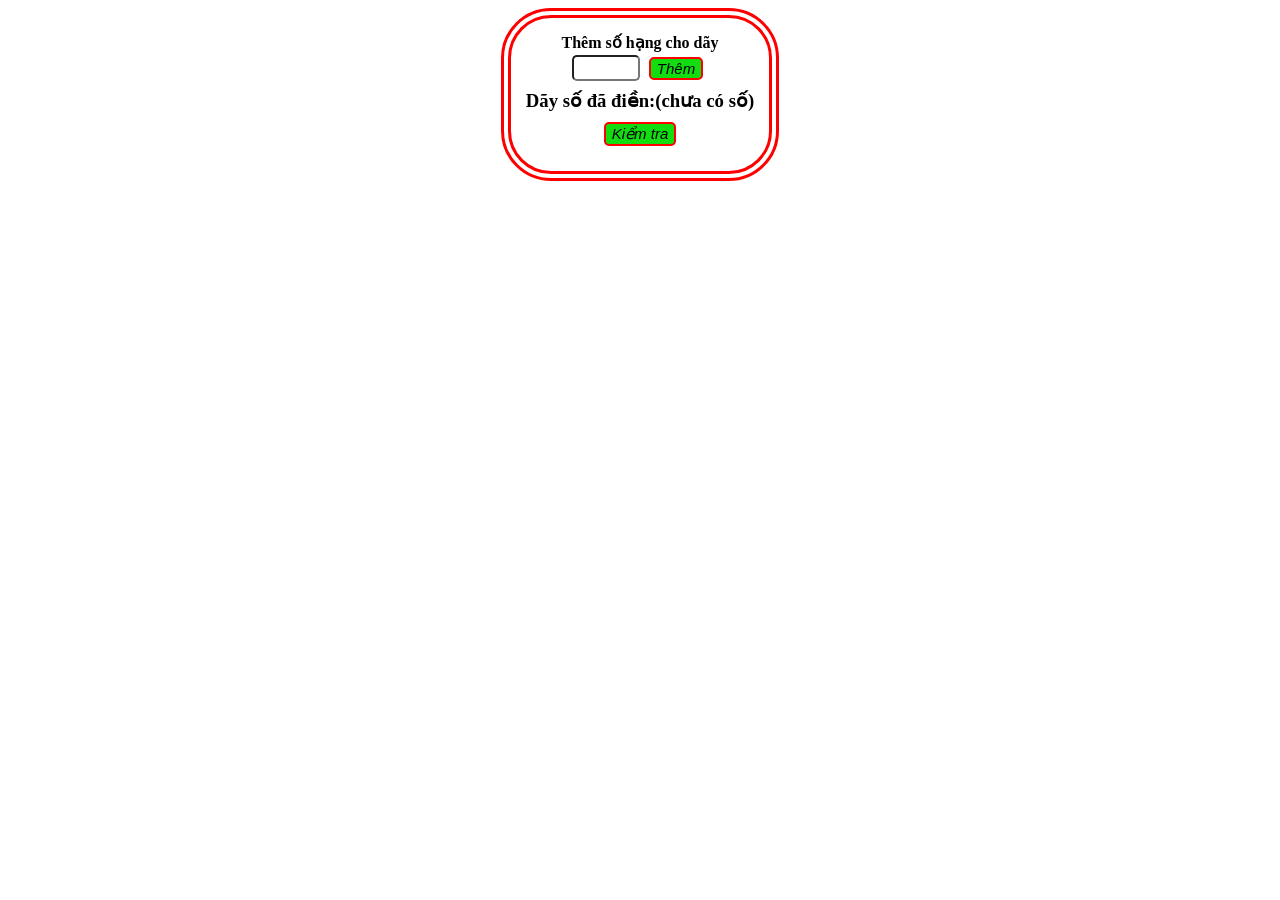
<file: counting/index.html>
<!DOCTYPE html>
<html lang="vi" dir="ltr">
  <head>
    <meta charset="utf-8">
    <title>Thuật toán nho nhỏ :D</title>
    <link rel="stylesheet" href="./master.css">
  </head>
  <body>
    <b>Thêm số hạng cho dãy</b>
    <form onsubmit="return add()">
      <input id="num" name="id" type="number" value="">
      <input class="show" type="submit"  value="Thêm">
    </form>
    <button class="hide" id="appear1" type="button" onclick="del1()">Xóa số đầu</button>
    <button class="hide" id="appear2" type="button" onclick="del2()">Xóa số cuối</button>
    <h3>Dãy số đã điền:<p id="str">(chưa có số)</p></h3>
    <button class="show" type="button" onclick="check()">Kiểm tra</button>
    <h3 id="kq"></h3>
    <button class="hide" id="appear3" type="button" onclick="del3()">Xóa kết quả</button>
  </body>
  <script src="./main.js"></script>
</html>
</file>
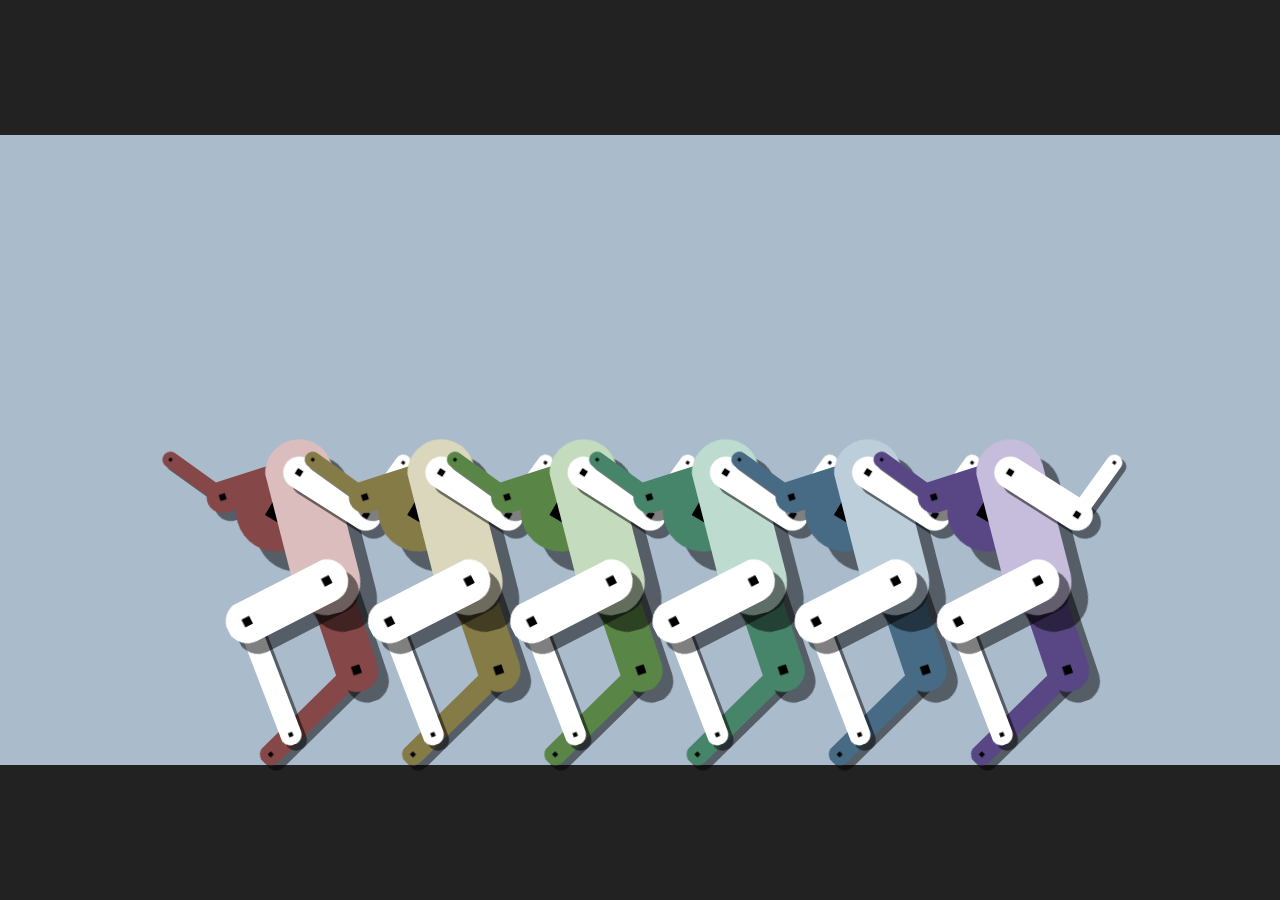
<file: dance/index.html>
<!DOCTYPE html>
<html lang="vi" dir="ltr">
  <head>
    <meta charset="utf-8">
    <title>The Last Experience</title>
    <link rel="stylesheet" href="./master.css">
  </head>
  <body>
    <canvas></canvas>
    <script type="text/javascript" src="./main.js"></script>
  </body>
</html>
</file>
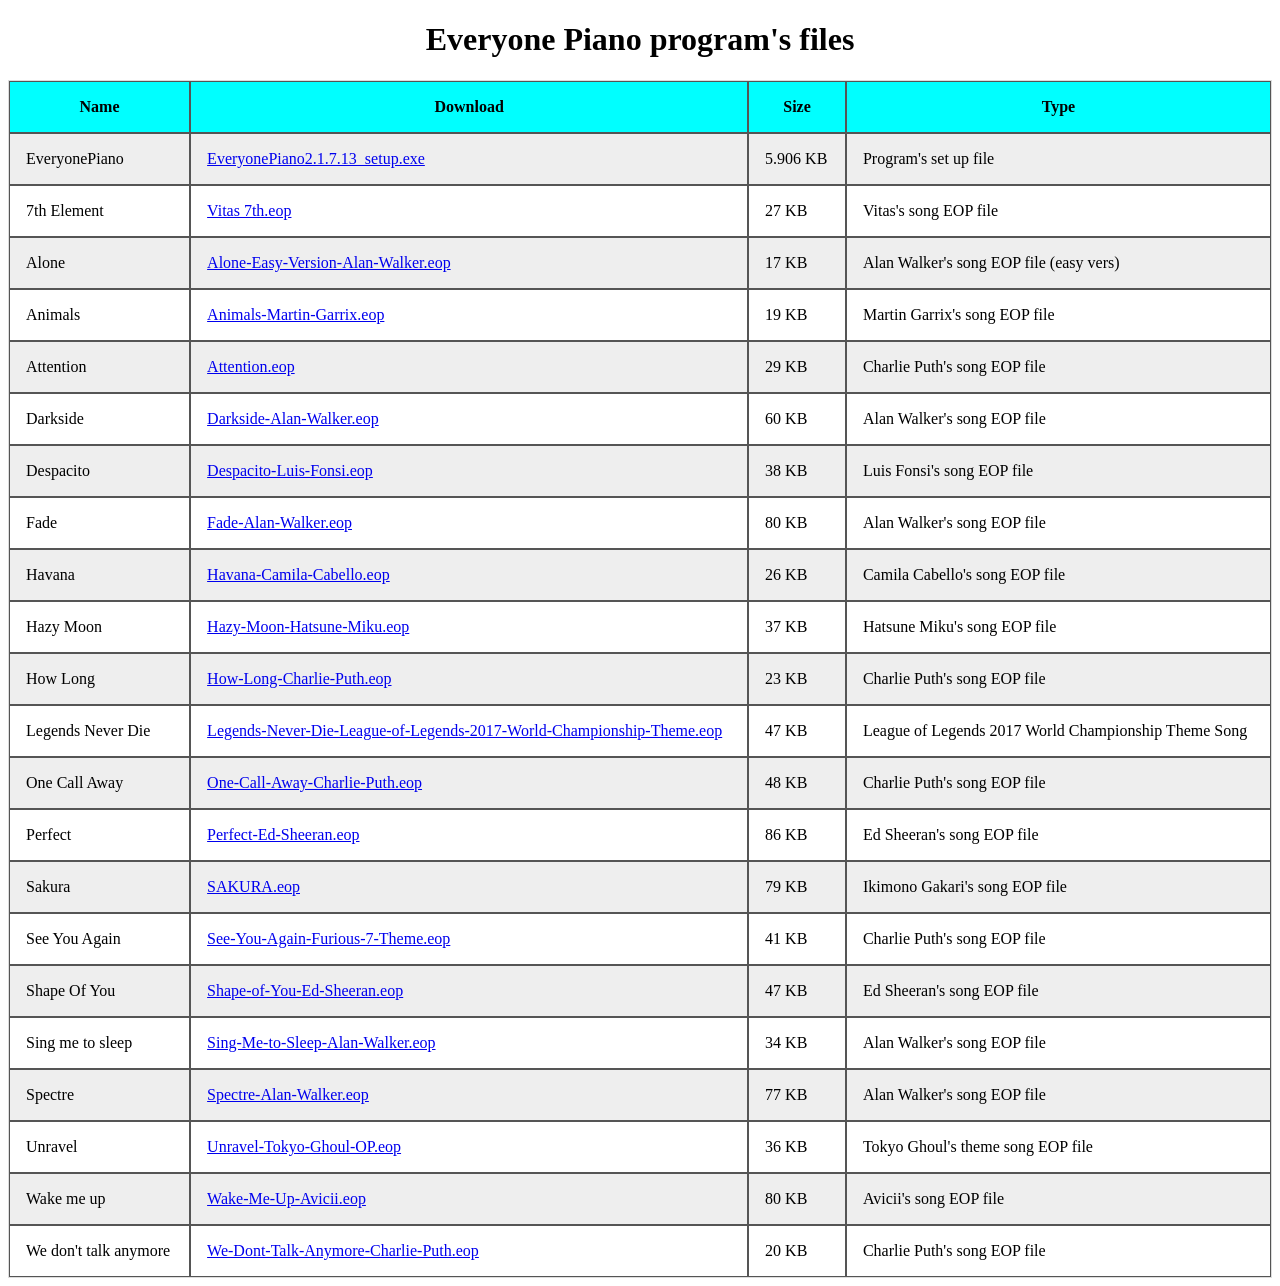
<file: EOP/index.html>
<!DOCTYPE html>
  <html lang="vi" dir="ltr">
    <head>
      <meta charset="utf-8">
      <title>Everyone Piano</title>
      <link rel="shortcut icon" href="./fav.ico">
    </head>

    <style media="screen">
      .tilt {
        text-decoration: none;
        color: #000
      }

      h1 {
        text-align: center;
      }

      table {
        border-spacing: 0;
        width: 100%;
        border: 1px solid #ddd;
      }

      th {
      cursor: default;
      text-align: center;
      user-select: none;
      background-color: cyan
      }

      td {
        text-align: left;
      }

      th, td {
        padding: 16px;
        border: 1px solid #555;
      }

      tr:nth-child(even) {
        background-color: #EEE
      }
    </style>

    <body>
        <h1>
          <a class="tilt" target="_blank" href="http://www.everyonepiano.com/">Everyone Piano</a> program's files
        </h1>

      <table id="myTable">
        <tr>
          <th onclick="sortTable(0)">Name</th>
          <th onclick="sortTable(1)">Download</th>
          <th onclick="sortTable(2)">Size</th>
          <th onclick="sortTable(3)">Type</th>
        </tr>
        <tr>
          <td>
          EveryonePiano
          </td>
          <td>
            <a target="_blank" href="./EveryonePiano2.1.7.13_setup.exe">EveryonePiano2.1.7.13_setup.exe</a>
          </td>
          <td>5.906 KB</td>
          <td>Program's set up file</td>
        </tr>
        <tr>
          <td>7th Element</td>
          <td>
            <a target="_blank" href="./Vitas 7th.eop">Vitas 7th.eop</a>
          </td>
          <td>27 KB</td>
          <td>Vitas's song EOP file</td>
        </tr>
        <div>
          <tr>
            <td>Alone</td>
            <td>
              <a target="_blank" href="./Alone-Easy-Version-Alan-Walker.eop">Alone-Easy-Version-Alan-Walker.eop</a>
            </td>
            <td>17 KB</td>
            <td>Alan Walker's song EOP file (easy vers)</td>
          </tr>
          <tr>
            <td>Animals</td>
            <td>
              <a target="_blank" href=".\Animals-Martin-Garrix.eop">Animals-Martin-Garrix.eop</a>
            </td>
            <td>19 KB</td>
            <td>Martin Garrix's song EOP file</td>
          </tr>
          <tr>
            <td>Attention</td>
            <td>
              <a target="_blank" href="./Attention.eop">Attention.eop</a>
            </td>
            <td>29 KB</td>
            <td>Charlie Puth's song EOP file</td>
          </tr>
          <tr>
            <td>Darkside</td>
            <td>
              <a target="_blank" href="./Darkside-Alan-Walker.eop">Darkside-Alan-Walker.eop</a>
            </td>
            <td>60 KB</td>
            <td>Alan Walker's song EOP file</td>
          </tr>
          <tr>
            <td>Despacito</td>
            <td>
              <a target="_blank" href="./Despacito-Luis-Fonsi.eop">Despacito-Luis-Fonsi.eop</a>
            </td>
            <td>38 KB</td>
            <td>Luis Fonsi's song EOP file</td>
          </tr>
          <tr>
            <td>Fade</td>
            <td>
              <a target="_blank" href="./Fade-Alan-Walker.eop">Fade-Alan-Walker.eop</a>
            </td>
            <td>80 KB</td>
            <td>Alan Walker's song EOP file</td>
          </tr>
          <tr>
            <td>Havana</td>
            <td>
              <a target="_blank" href="./Havana-Camila-Cabello.eop">Havana-Camila-Cabello.eop</a>
            </td>
            <td>26 KB</td>
            <td>Camila Cabello's song EOP file</td>
          </tr>
          <tr>
            <td>Hazy Moon</td>
            <td>
              <a target="_blank" href="./Hazy-Moon-Hatsune-Miku.eop">Hazy-Moon-Hatsune-Miku.eop</a>
            </td>
            <td>37 KB</td>
            <td>Hatsune Miku's song EOP file</td>
          </tr>
          <tr>
            <td>How Long</td>
            <td>
              <a target="_blank" href="./How-Long-Charlie-Puth.eop">How-Long-Charlie-Puth.eop</a>
            </td>
            <td>23 KB</td>
            <td>Charlie Puth's song EOP file</td>
          </tr>
          <tr>
            <td>Legends Never Die</td>
            <td>
              <a target="_blank" href="./Legends-Never-Die-League-of-Legends-2017-World-Championship-Theme.eop">Legends-Never-Die-League-of-Legends-2017-World-Championship-Theme.eop</a>
            </td>
            <td>47 KB</td>
            <td>League of Legends 2017 World Championship Theme Song</td>
          </tr>
          <tr>
            <td>One Call Away</td>
            <td>
              <a target="_blank" href="./One-Call-Away-Charlie-Puth.eop">One-Call-Away-Charlie-Puth.eop</a>
            </td>
            <td>48 KB</td>
            <td>Charlie Puth's song EOP file</td>
          </tr>
          <tr>
            <td>Perfect</td>
            <td>
              <a target="_blank" href="./Perfect-Ed-Sheeran.eop">Perfect-Ed-Sheeran.eop</a>
            </td>
            <td>86 KB</td>
            <td>Ed Sheeran's song EOP file</td>
          </tr>
          <tr>
            <td>Sakura</td>
            <td>
              <a target="_blank" href="./SAKURA.eop">SAKURA.eop</a>
            </td>
            <td>79 KB</td>
            <td>Ikimono Gakari's song EOP file</td>
          </tr>
          <tr>
            <td>See You Again</td>
            <td>
              <a target="_blank" href="./See-You-Again-Furious-7-Theme.eop">See-You-Again-Furious-7-Theme.eop</a>
            </td>
            <td>41 KB</td>
            <td>Charlie Puth's song EOP file</td>
          </tr>
          <tr>
            <td>Shape Of You</td>
            <td>
              <a target="_blank" href="./Shape-of-You-Ed-Sheeran.eop">Shape-of-You-Ed-Sheeran.eop</a>
            </td>
            <td>47 KB</td>
            <td>Ed Sheeran's song EOP file</td>
          </tr>
          <tr>
            <td>Sing me to sleep</td>
            <td>
              <a target="_blank" href="./Sing-Me-to-Sleep-Alan-Walker.eop">Sing-Me-to-Sleep-Alan-Walker.eop</a>
            </td>
            <td>34 KB</td>
            <td>Alan Walker's song EOP file</td>
          </tr>
          <tr>
            <td>Spectre</td>
            <td>
              <a target="_blank" href="./Spectre-Alan-Walker.eop">Spectre-Alan-Walker.eop</a>
            </td>
            <td>77 KB</td>
            <td>Alan Walker's song EOP file</td>
          </tr>
          <tr>
            <td>Unravel</td>
            <td>
              <a target="_blank" href="./Unravel-Tokyo-Ghoul-OP.eop">Unravel-Tokyo-Ghoul-OP.eop</a>
            </td>
            <td>36 KB</td>
            <td>Tokyo Ghoul's theme song EOP file</td>
          </tr>
          <tr>
            <td>Wake me up</td>
            <td>
              <a target="_blank" href="./Wake-Me-Up-Avicii.eop">Wake-Me-Up-Avicii.eop</a>
            </td>
            <td>80 KB</td>
            <td>Avicii's song EOP file</td>
          </tr>
          <tr>
            <td>We don't talk anymore</td>
            <td>
              <a target="_blank" href="./We-Dont-Talk-Anymore-Charlie-Puth.eop">We-Dont-Talk-Anymore-Charlie-Puth.eop</a>
            </td>
            <td>20 KB</td>
            <td>Charlie Puth's song EOP file</td>
          </tr>
        </div>
      </table>
    </body>
    </html>
  <script>
    function sortTable(n) {
      var table, rows, switching, i, x, y, shouldSwitch, dir, switchcount = 0;
        table = document.getElementById("myTable");
        switching = true;
        dir = "asc";
      while (switching) {
        switching = false;
        rows = table.rows;
        for (i = 1; i < (rows.length - 1); i++) {
          shouldSwitch = false;
          x = rows[i].getElementsByTagName("TD")[n];
          y = rows[i + 1].getElementsByTagName("TD")[n];
          if (dir == "asc") {
            if (x.innerHTML.toLowerCase() > y.innerHTML.toLowerCase()) {
              shouldSwitch= true;
              break;
              }
            } else if (dir == "desc") {
            if (x.innerHTML.toLowerCase() < y.innerHTML.toLowerCase()) {
              shouldSwitch = true;
              break;
              }
            }
          }
        if (shouldSwitch) {
          rows[i].parentNode.insertBefore(rows[i + 1], rows[i]);
          switching = true;
          switchcount ++;
          } else {
          if (switchcount == 0 && dir == "asc") {
            dir = "desc";
            switching = true;
          }
        }
      }
    }
  </script>
</file>
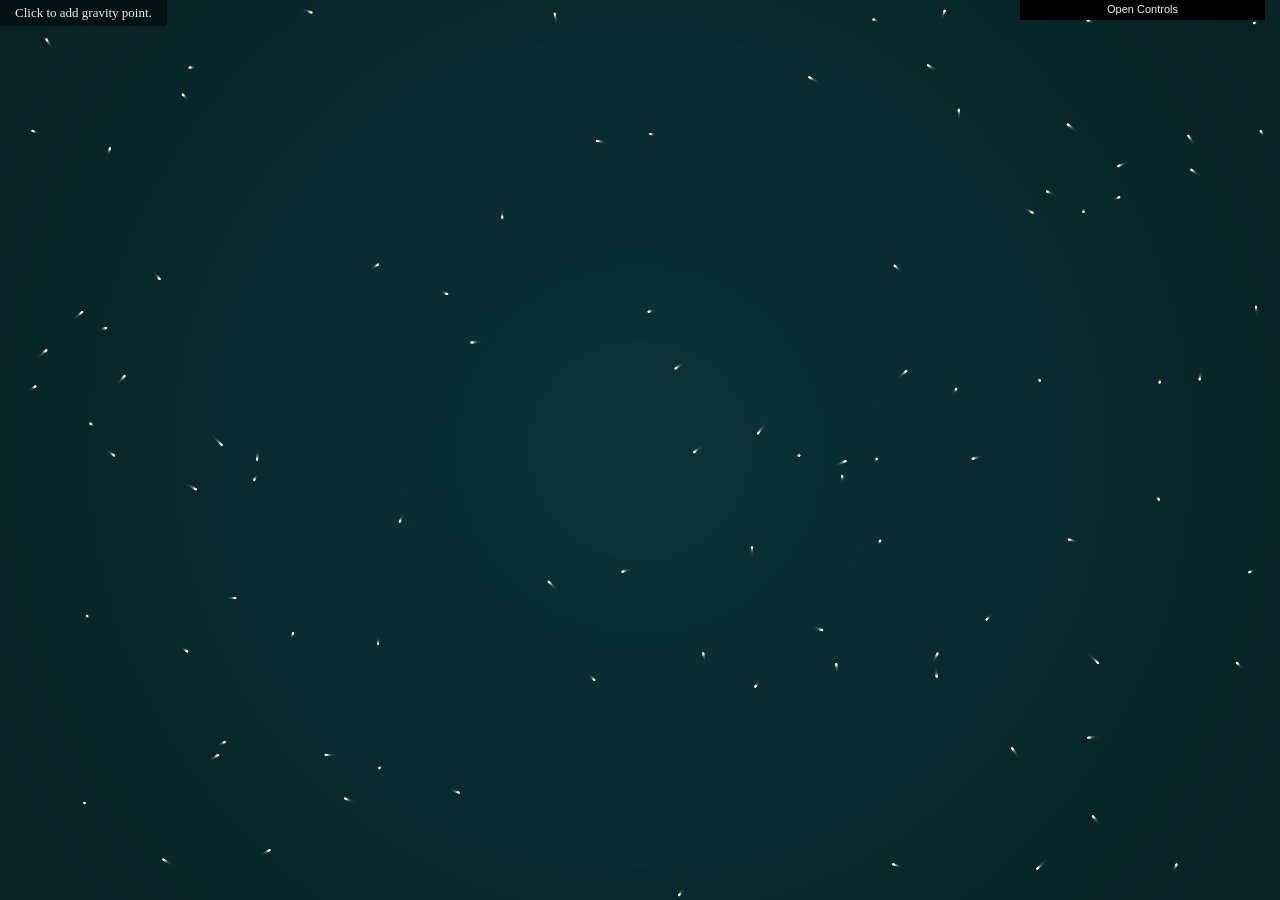
<file: gp/index.html>
<!DOCTYPE html>
<html lang="vi" dir="ltr">
  <head>
    <meta charset="utf-8">
    <title>Gravity Points</title>
  </head>
  <body>
    <link rel="stylesheet" href="./master.css">
    <script>window.console = window.console || function(t) {};</script>
    <script>if (document.location.search.match(/type=embed/gi)){window.parent.postMessage("resize", "*");}</script>
    <canvas id="c"></canvas>
  <div class="info">Click to add gravity point.</div>
  <script src="./main1.js">
    </script>
        <script src="./main.js">
        </script>
  </body>
</html>
</file>
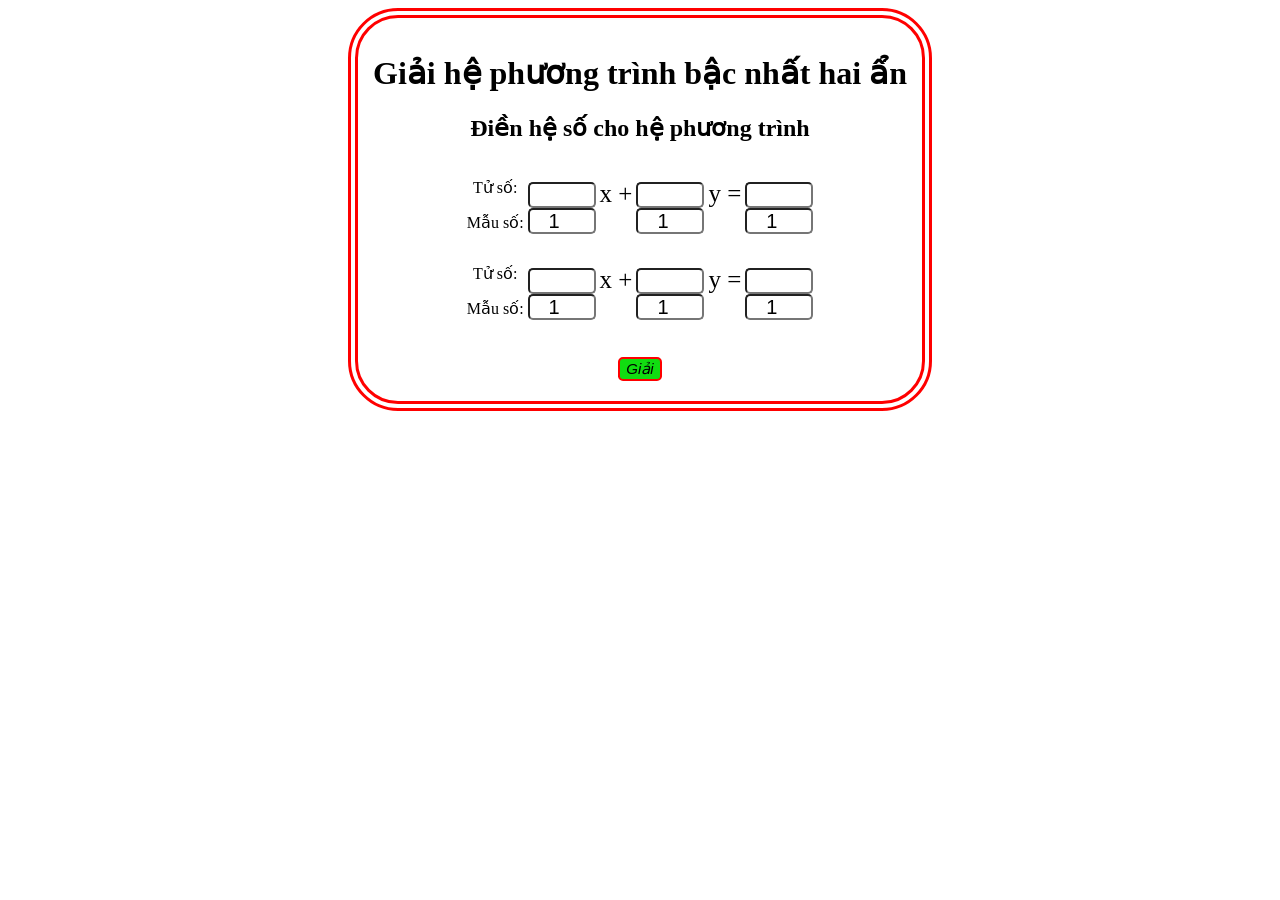
<file: hpt2/index.html>
<!DOCTYPE html>
<html lang="vi" dir="ltr">
  <head>
    <meta charset="utf-8">
    <title>Giải hệ phương trình bậc nhất hai ẩn</title>
    <link rel="stylesheet" href="../counting/master.css">
    <link rel="stylesheet" href="./master.css">
  </head>
  <body>
    <h1>Giải hệ phương trình bậc nhất hai ẩn</h1>
    <h2>Điền hệ số cho hệ phương trình</h2>
    <form onsubmit="return cal()">
      <div id="first" class="pt">
        <div class="block">
          <p>Tử số:</p>
          <p>Mẫu số:</p>
        </div>
        <div class="block">
          <input id="a1t" type="number" name="a1t"> <p class="an"> x + </p>
          <input id="a1m" class="m" type="number" name="a1m" value="1">
        </div>
        <div class="block">
          <input id="b1t" type="number" name="b1t"> <p class="an"> y = </p>
          <input id="b1m" class="m" type="number" name="b1m" value="1">
        </div>
        <div class="block">
          <input id="c1t" type="number" name="c1t">
          <input id="c1m" class="m" type="number" name="c1m" value="1">
        </div>
      </div>
      <div id="second" class="pt">
        <div class="block">
          <p>Tử số:</p>
          <p>Mẫu số:</p>
        </div>
        <div class="block">
          <input id="a2t" type="number" name="a2t"> <p class="an"> x + </p>
          <input id="a2m" class="m" type="number" name="a2m" value="1">
        </div>
        <div class="block">
          <input id="b2t" type="number" name="b2t"> <p class="an"> y = </p>
          <input id="b2m" class="m" type="number" name="b2m" value="1">
        </div>
        <div class="block">
          <input id="c2t" type="number" name="c2t">
          <input id="c2m" class="m" type="number" name="c2m" value="1">
        </div>
      </div>
      <br>
      <input class="show" type="submit" value="Giải">
    </form>
  </body>
</html>
</file>
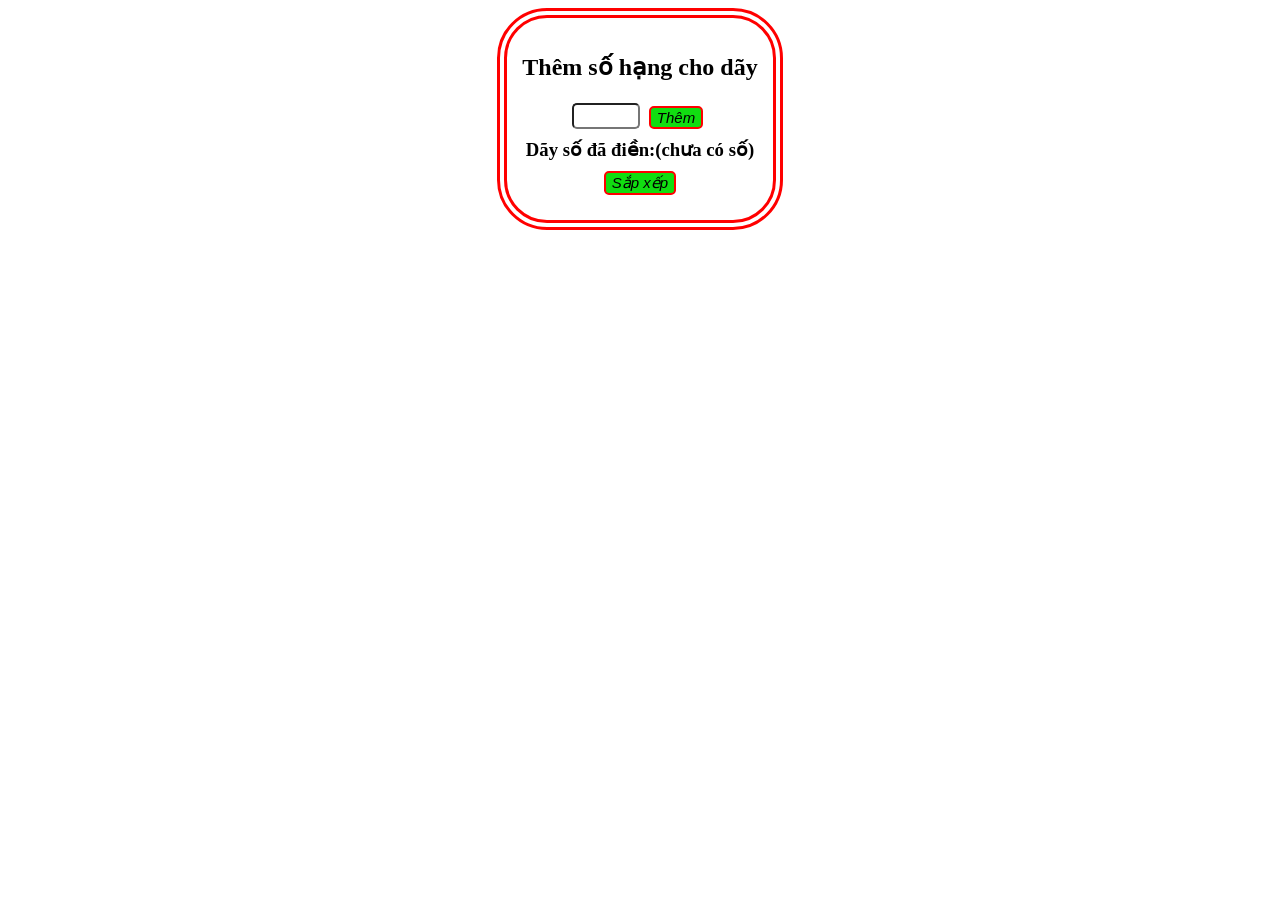
<file: sorting/index.html>
<!DOCTYPE html>
<html lang="vi" dir="ltr">
  <head>
    <meta charset="utf-8">
    <title>Thuật toán sắp xếp</title>
    <link rel="stylesheet" href="../counting/master.css">
  </head>
  <body>
    <h2>Thêm số hạng cho dãy</h2>
    <form onsubmit="return add()">
      <input id="num" name="id" type="number" value="">
      <input class="show" type="submit" value="Thêm">
    </form>
    <button class="hide" id="appear1" type="button" onclick="del1()">Xóa số đầu</button>
    <button class="hide" id="appear2" type="button" onclick="del2()">Xóa số cuối</button>
    <h3>Dãy số đã điền:<p id="str">(chưa có số)</p></h3>
    <button class="show" type="button" onclick="sort()">Sắp xếp</button>
    <h3 id="kq"></h3>
    <button class="hide" id="appear3" type="button" onclick="del3()">Xóa kết quả</button>
  </body>
  <script src="./main.js"></script>
</html>
</file>
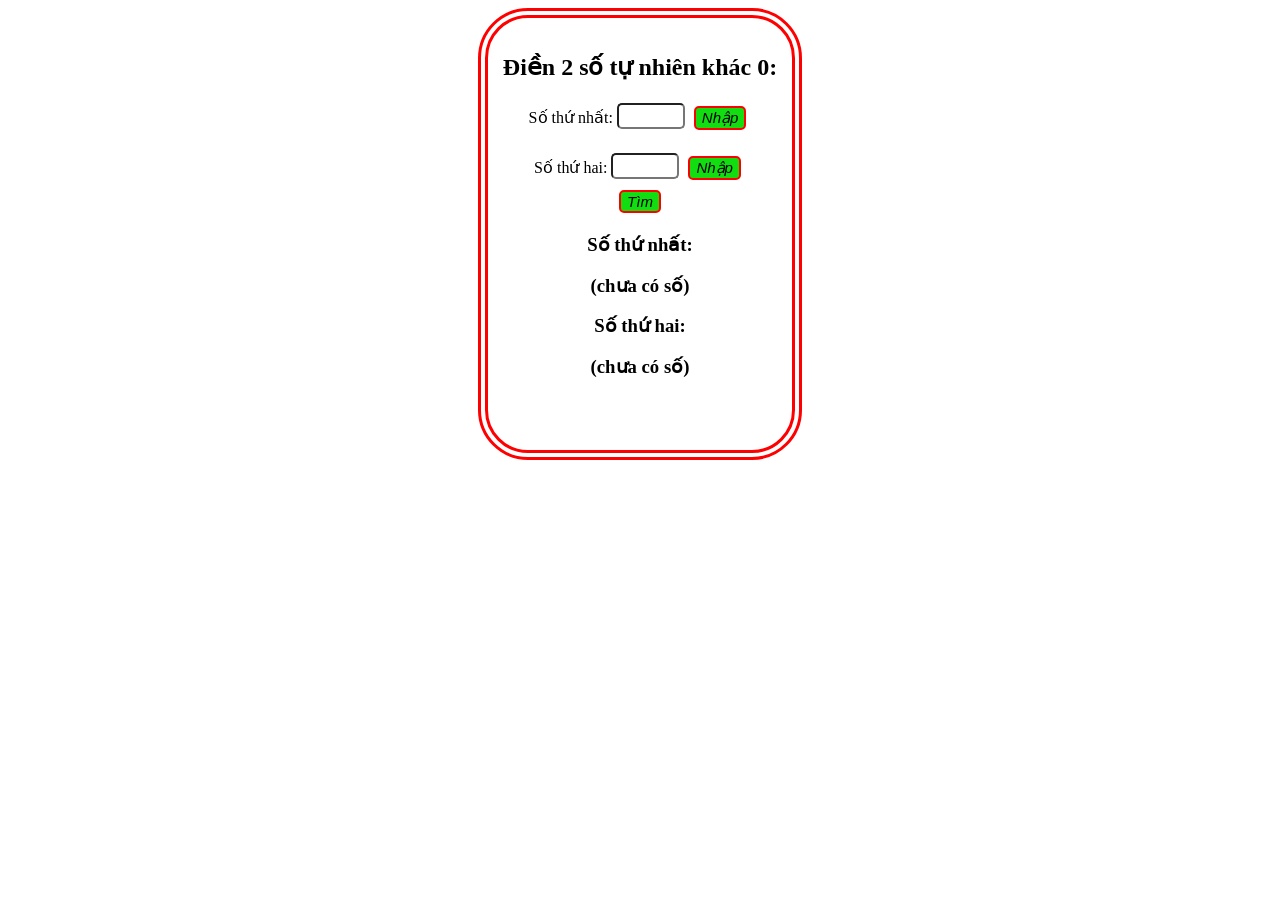
<file: ucln/index.html>
<!DOCTYPE html>
<html lang="vi" dir="ltr">
  <head>
    <meta charset="utf-8">
    <title>Tìm ước chung lớn nhất của 2 số nguyên dương</title>
    <link rel="stylesheet" href="../counting/master.css">
    <script type="text/javascript" src="./main.js"></script>
  </head>
  <body>
    <h2>Điền 2 số tự nhiên khác 0:</h2>
    <form onsubmit="return sub()">
      <p> Số thứ nhất:
      <input id="num0" type="number" value=""> <button onclick="add(0)" class="show" type="button" name="button">Nhập</button>
      <p> Số thứ hai:
      <input id="num1" type="number" value=""> <button onclick="add(1)" class="show" type="button" name="button">Nhập</button>
      <br>
      <input type="submit" class="show" name="find" value="Tìm">
    </form>
    <h3>Số thứ nhất:<p id="in0" class="str">(chưa có số)</p><button onclick="back(0)" id="back0" class="hide" type="button">Xóa</button></h3>
    <h3>Số thứ hai:<p id="in1" class="str">(chưa có số)</p><button onclick="back(1)" id="back1" class="hide" type="button">Xóa</button></h3>
    <h3 id="res"><br></h3>
    <p>
      <button id="del" onclick="del()" class="hide" type="button" name="delete">Xóa kết quả</button>
    </p>
  </body>
  <script src="./main.js"></script>
</html>
</file>
<file: counting/master.css>
*{
  text-align: center;
  user-select: none;
}
body {
  display: inline-block;
  padding: 15px;
  border: 10px double red;
  border-radius: 50px;
}
.hide {
  display: none;
}

.show {
  margin: 5px;
  display: inline-block;
  background-color: #1D1;
  border: 2px solid red;
  border-radius: 5px;
  font-size: 15px;
  font-style: italic;
  height: auto !important;
  width: auto !important;
}

input {
  border-radius: 5px;
  width: 60px;
  height: 20px;
  font-size: 20px;

}

#str {
  display: inline-block;
  margin: 0;
}

h3 {
  margin: 5px 0px;
}
</file>
<file: dance/master.css>
body, html {
	position: absolute;
	margin: 0;
	padding: 0;
	width: 100%;
	height: 100%;
	overflow: hidden;
}

canvas {
	position: absolute;
	width: 100%;
	height: 100%;
	background:#ABC;
	cursor: pointer;
}
</file>
<file: gp/master.css>
body {
font-family: Helvetica sans-serif;
padding: 0;
margin: 0;
background-color: #222;
overflow: hidden;
-webkit-user-select: none;
 -moz-user-select: none;
   -o-user-select: none;
  -ms-user-select: none;
      user-select: none;
}

canvas {
position: absolute;
top: 0;
left: 0;
}

.info {
position: absolute;
top: 0;
left: 0;
padding: 5px 15px;
color: #eee;
font-size: 13px;
background-color: rgba(0, 0, 0, .5);
}
</file>
<file: hpt2/master.css>
.block {
  text-align: left;
  display: inline-block;
}

.an {
  display: inline-block;
  font-size: 25px;
  margin: 0;
}

.m {
  display: block;
}

.pt {
  display: block;
  margin: 0;
}
</file>
